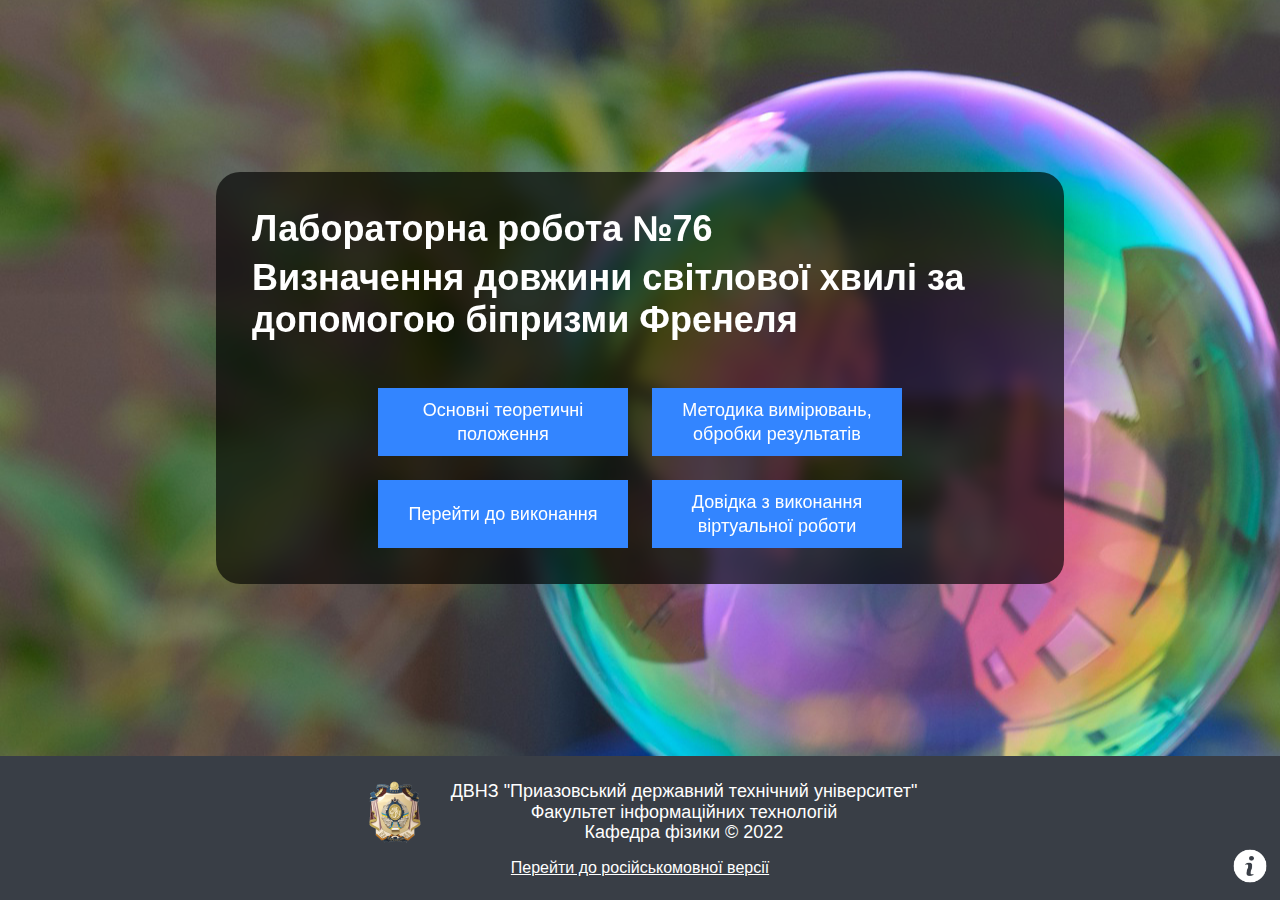
<file: index.html>
<!DOCTYPE html>
<html lang="uk">
  <head>
    <meta charset="UTF-8" />
    <meta http-equiv="X-UA-Compatible" content="IE=edge" />
    <meta name="viewport" content="width=device-width, initial-scale=1.0" />
    <title>Лабораторна робота №76 | ДВНЗ ПДТУ</title>
    <link rel="stylesheet" href="./css/normalize.css" />
    <link rel="stylesheet" href="./css/index.css" />
    <link rel="icon" href="./img/pstu_logo.png" />
  </head>
  <body>
    <div id="author">
      <img src="./img/info.png" alt="Про автора" width="36px" />
    </div>
    <main>
      <div class="heading-container">
        <h1 class="first">Лабораторна робота №76</h1>
        <h1 class="second">
          Визначення довжини світлової хвилі за допомогою біпризми Френеля
        </h1>
        <div class="flex-column centered">
          <a
            class="button"
            download
            href="https://github.com/alverone/physics-lab/raw/main/documents/%D0%9B%D0%B0%D0%B176_%D1%82%D0%B5%D0%BE%D1%80%D1%96%D1%8F_%D1%83%D0%BA%D1%80.docx"
          >
            Основні теоретичні <br />
            положення
          </a>
          <a
            class="button"
            download
            href="https://github.com/alverone/physics-lab/raw/main/documents/%D0%9B%D0%B0%D0%B176_%D0%BF%D1%80%D0%B0%D0%BA%D1%82%D0%B8%D0%BA%D0%B0_%D1%83%D0%BA%D1%80.docx"
            >Методика вимірювань, <br />
            обробки результатів
          </a>

          <a class="button" href="./main.html"> Перейти до виконання </a>
          <a class="button" href="./instructions.html">
            Довідка з виконання <br />
            віртуальної роботи
          </a>
        </div>
      </div>
    </main>
    <div class="modal">
      <div class="modal-dim">
        <img
          src="./img/close-button.png"
          alt=""
          width="36"
          height="36"
          class="close-btn"
        />
      </div>
      <div class="modal-inner">
        <h2>Про автора</h2>
        <p>
          Віртуальну лабораторну роботу розробив студент групи КН-20(2) Шевченко
          Артем, науковий керівник проєкту – Цветкова Олена Валентинівна.
        </p>
      </div>
    </div>
    <footer>
      <div class="footer-container">
        <img src="./img/pstu_logo.png" alt="Герб ПДТУ" />
        <span>
          ДВНЗ "Приазовський державний технічний університет" <br />
          Факультет інформаційних технологій <br />
          Кафедра фізики © 2022
        </span>
      </div>
      <div class="flag-container">
        <a href="./ru/">Перейти до російськомовної версії </a>
      </div>
    </footer>
    <script src="./js/jquery.min.js"></script>
    <script src="./js/index.js"></script>
  </body>
</html>
</file>
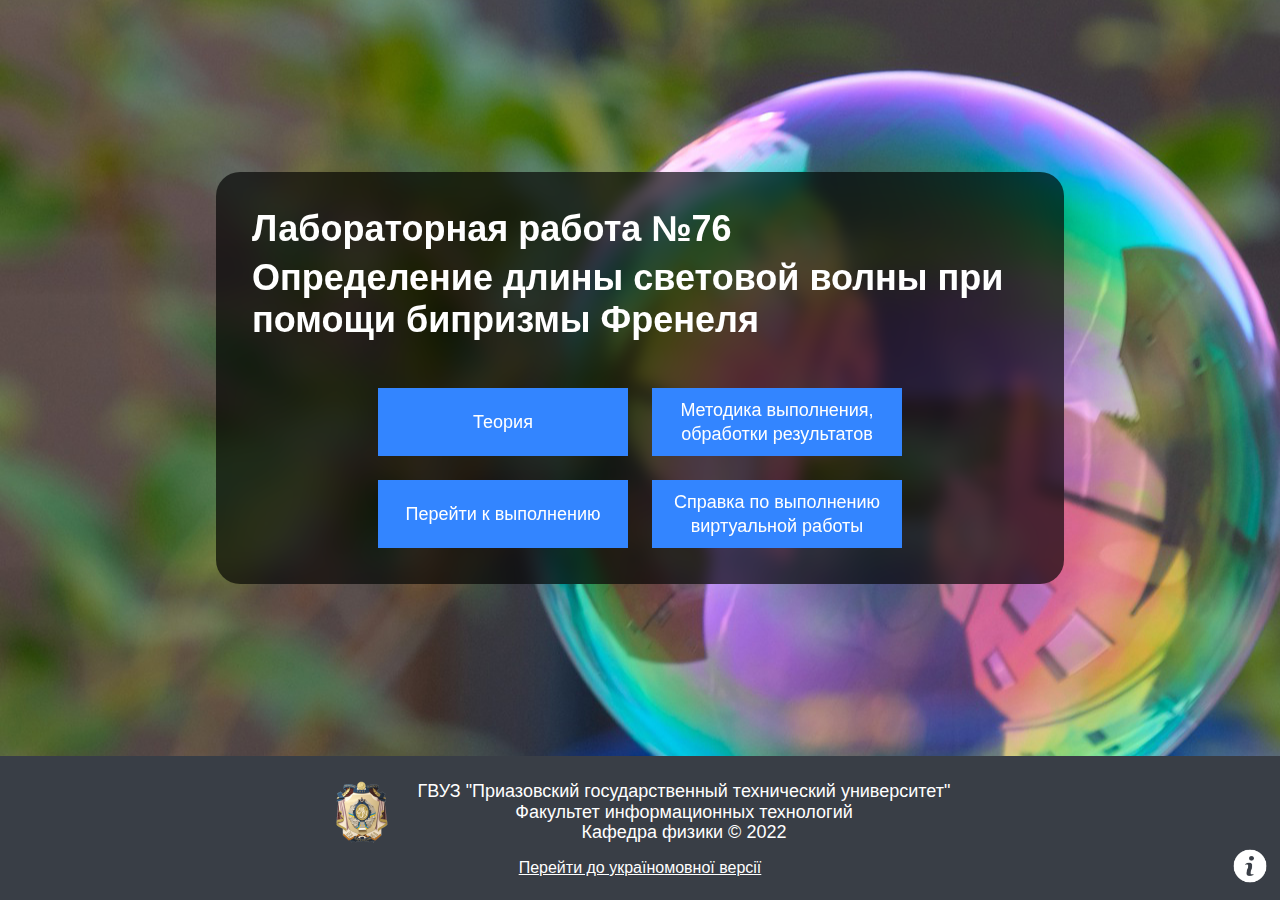
<file: ru/index.html>
<!DOCTYPE html>
<html lang="ru">
  <head>
    <meta charset="UTF-8" />
    <meta http-equiv="X-UA-Compatible" content="IE=edge" />
    <meta name="viewport" content="width=device-width, initial-scale=1.0" />
    <title>Лабораторная работа №76 | ГВУЗ ПГТУ</title>
    <link rel="stylesheet" href="../css/normalize.css" />
    <link rel="stylesheet" href="../css/index.css" />
    <link rel="icon" href="../img/pstu_logo.png" />
  </head>
  <body>
    <div id="author">
      <img src="../img/info.png" alt="Про автора" width="36px" />
    </div>
    <main>
      <div class="heading-container">
        <h1 class="first">Лабораторная работа №76</h1>
        <h1 class="second">
          Определение длины световой волны при помощи бипризмы Френеля
        </h1>
        <div class="flex-column centered">
          <a
            class="button"
            download
            href="https://github.com/alverone/physics-lab/raw/main/documents/%D0%9B%D0%B0%D0%B176_%D1%82%D0%B5%D0%BE%D1%80%D1%96%D1%8F_%D1%80%D0%BE%D1%81.docx"
          >
            Теория
          </a>
          <a
            class="button"
            download
            href="https://github.com/alverone/physics-lab/raw/8efaba498d9bb31f7712b0fb4e8029039117463d/documents/%D0%9B%D0%B0%D0%B176_%D0%BF%D1%80%D0%B0%D0%BA%D1%82%D0%B8%D0%BA%D0%B0_%D1%80%D0%BE%D1%81.docx"
          >
            Методика выполнения, <br />
            обработки результатов
          </a>
          <a class="button" href="../ru/main.html">Перейти к выполнению</a>
          <a class="button" href="../ru/instructions.html">
            Справка по выполнению <br />
            виртуальной работы
          </a>
        </div>
      </div>
    </main>
    <div class="modal">
      <div class="modal-dim">
        <img
          src="../img/close-button.png"
          alt=""
          width="36"
          height="36"
          class="close-btn"
        />
      </div>
      <div class="modal-inner">
        <h2>Про автора</h2>
        <p>
          Виртуальную лабораторную работу разработал студент группы КН-20(2)
          Шевченко Артём, научный руководитель проекта - Цветкова Елена
          Валентиновна.
        </p>
      </div>
    </div>
    <footer>
      <div class="footer-container">
        <img src="../img/pstu_logo.png" alt="Герб ПГТУ" />
        <span>
          ГВУЗ "Приазовский государственный технический университет" <br />
          Факультет информационных технологий <br />
          Кафедра физики © 2022
        </span>
      </div>
      <div class="flag-container">
        <a href="../">Перейти до україномовної версії </a>
      </div>
    </footer>
    <script src="../js/jquery.min.js"></script>
    <script src="../js/index.js"></script>
  </body>
</html>
</file>
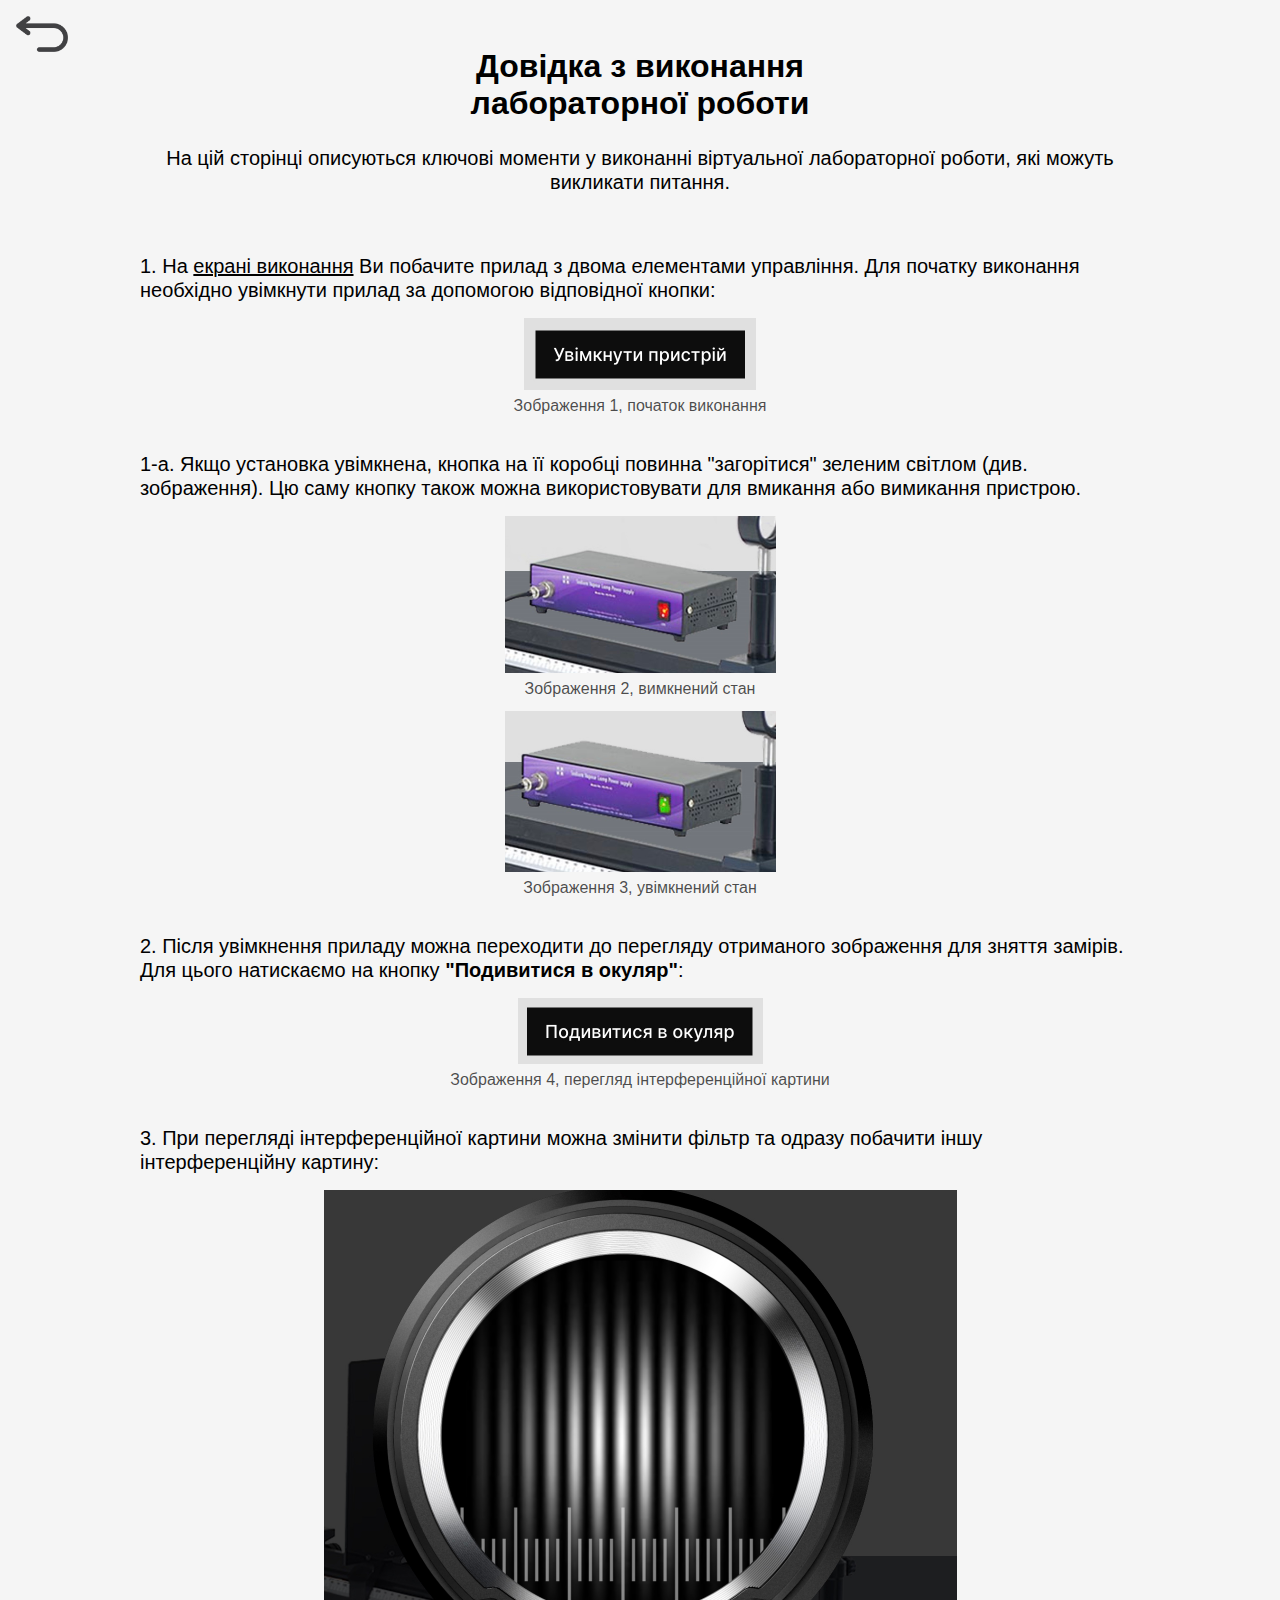
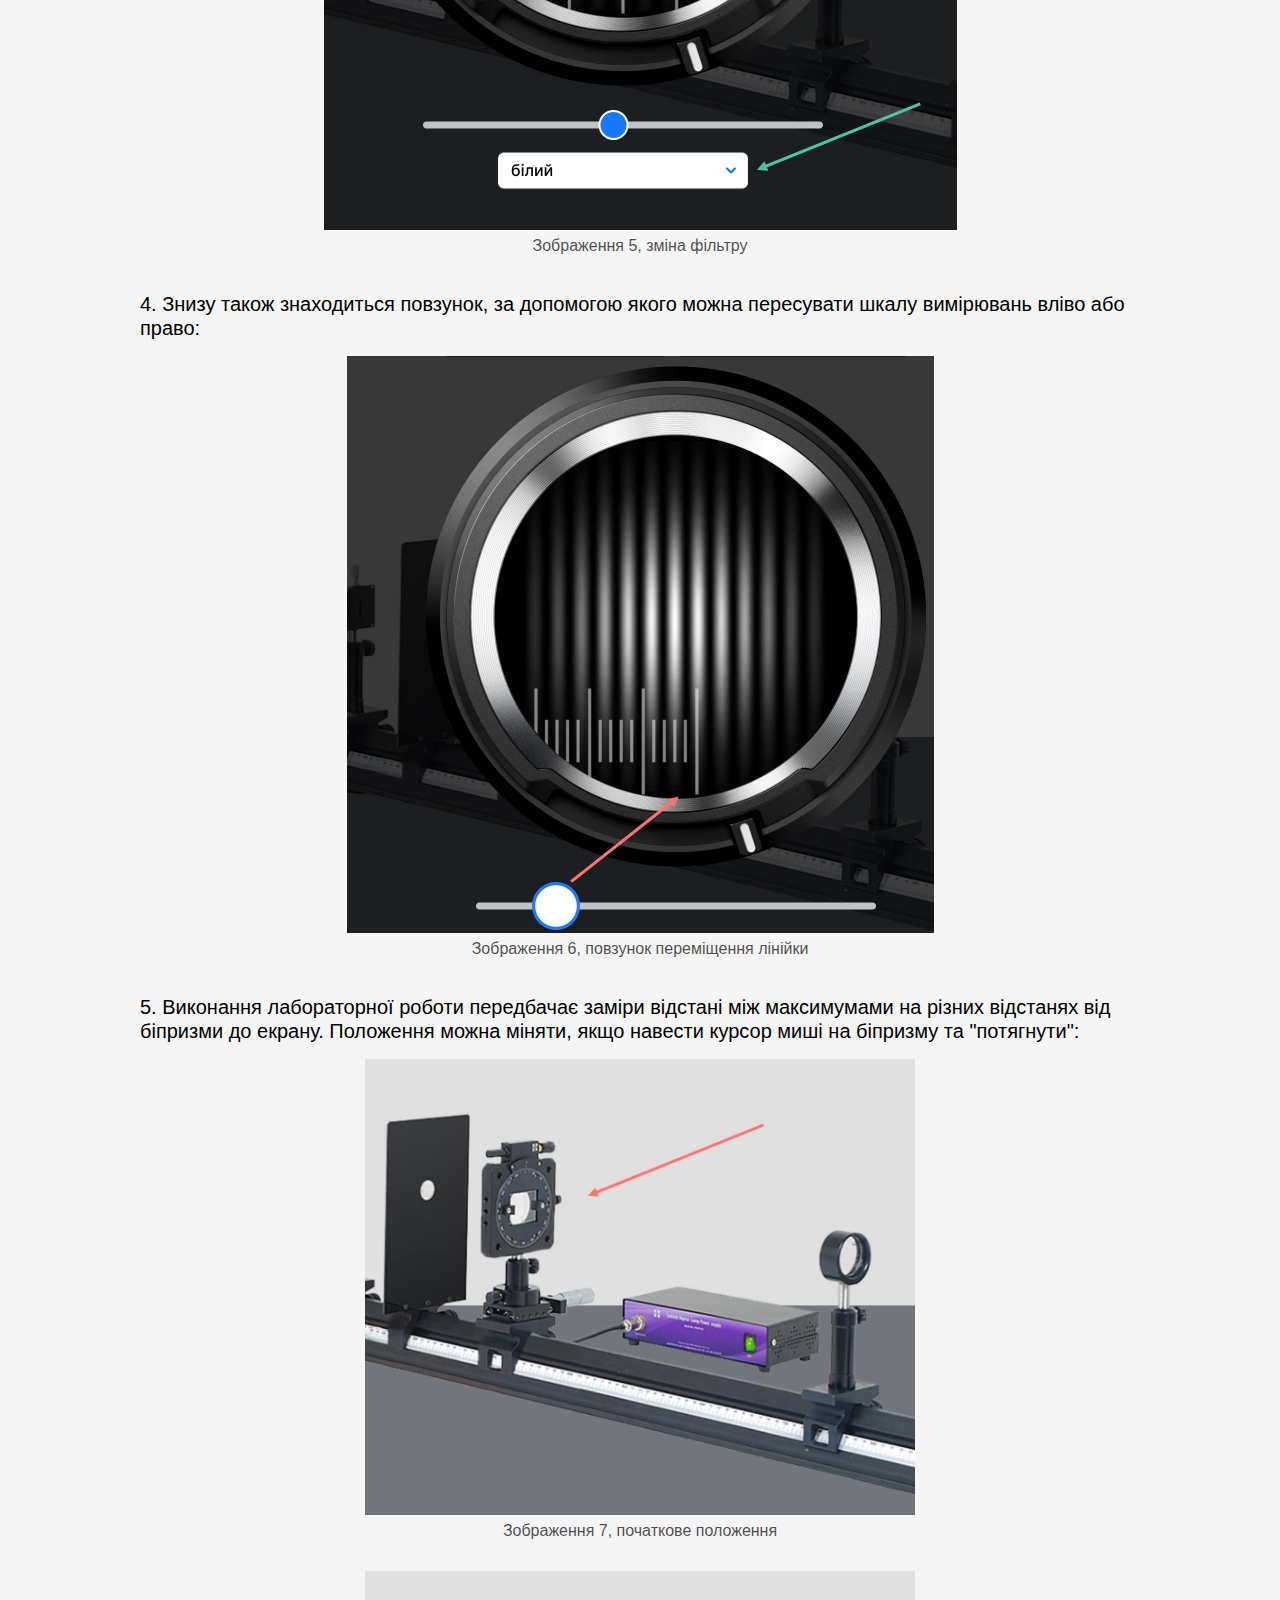
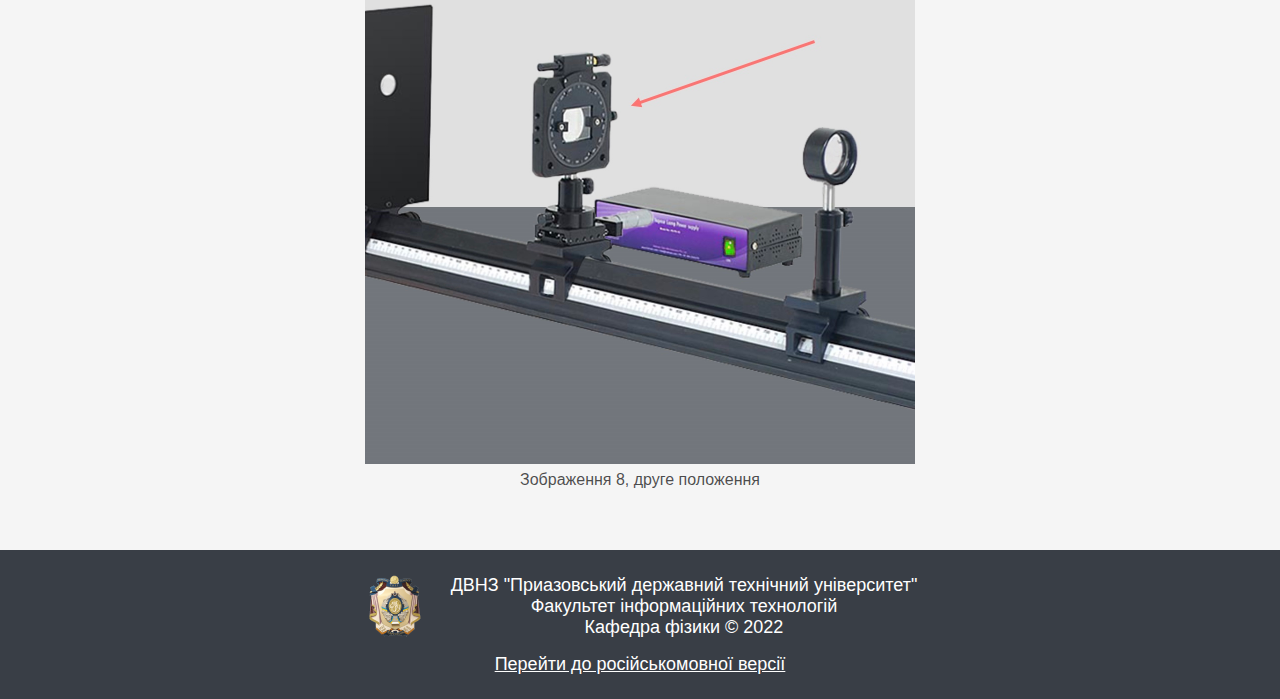
<file: instructions.html>
<!DOCTYPE html>
<html lang="uk">
  <head>
    <meta charset="UTF-8" />
    <meta http-equiv="X-UA-Compatible" content="IE=edge" />
    <meta name="viewport" content="width=device-width, initial-scale=1.0" />
    <title>Довідка з виконання | ДВНЗ ПДТУ</title>
    <link rel="stylesheet" href="./css/instructions.css" />
    <link rel="icon" href="./img/pstu_logo.png" />
  </head>
  <body>
    <a class="back" href="./">
      <img src="./img/back-button.png" alt="Повернутися назад" height="36" />
    </a>
    <main>
      <h1>
        Довідка з виконання <br />
        лабораторної роботи
      </h1>
      <p class="centered">
        На цій сторінці описуються ключові моменти у виконанні віртуальної
        лабораторної роботи, які можуть викликати питання.
      </p>

      <div class="block">
        <p>
          1. На
          <a href="./main.html" class="dark">екрані виконання</a> Ви побачите
          прилад з двома елементами управління. Для початку виконання необхідно
          увімкнути прилад за допомогою відповідної кнопки:
        </p>
        <img src="./img/screenshots/1.jpg" width="232" alt="" />
        <span class="subtext">Зображення 1, початок виконання</span>
      </div>

      <div class="block">
        <p>
          1-a. Якщо установка увімкнена, кнопка на її коробці повинна
          "загорітися" зеленим світлом (див. зображення). Цю саму кнопку також
          можна використовувати для вмикання або вимикання пристрою.
        </p>
        <img src="./img/screenshots/3.jpg" width="271" alt="" />
        <span class="subtext">Зображення 2, вимкнений стан</span>
        <img src="./img/screenshots/4.jpg" width="271" alt="" />
        <span class="subtext">Зображення 3, увімкнений стан</span>
      </div>

      <div class="block">
        <p>
          2. Після увімкнення приладу можна переходити до перегляду отриманого
          зображення для зняття замірів. Для цього натискаємо на кнопку
          <b>"Подивитися в окуляр"</b>:
        </p>
        <img src="./img/screenshots/2.jpg" width="245" alt="" />
        <span class="subtext"
          >Зображення 4, перегляд інтерференційної картини</span
        >
      </div>

      <div class="block">
        <p>
          3. При перегляді інтерференційної картини можна змінити фільтр та
          одразу побачити іншу інтерференційну картину:
        </p>
        <img src="./img/screenshots/5.jpg" width="633" alt="" />
        <span class="subtext">Зображення 5, зміна фільтру</span>
      </div>
      <div class="block">
        <p>
          4. Знизу також знаходиться повзунок, за допомогою якого можна
          пересувати шкалу вимірювань вліво або право:
        </p>
        <img src="/img/screenshots/6.jpg" width="587" alt="" />
        <span class="subtext">Зображення 6, повзунок переміщення лінійки</span>
      </div>
      <div class="block">
        <p>
          5. Виконання лабораторної роботи передбачає заміри відстані між
          максимумами на різних відстанях від біпризми до екрану. Положення
          можна міняти, якщо навести курсор миші на біпризму та "потягнути":
        </p>
        <img src="./img/screenshots/7.jpg" width="550" alt="" />
        <span class="subtext">Зображення 7, початкове положення</span>
        <br />
        <img src="./img/screenshots/8.jpg" width="550" alt="" />
        <span class="subtext">Зображення 8, друге положення</span>
      </div>
    </main>
    <footer>
      <div class="footer-container">
        <img src="./img/pstu_logo.png" alt="Герб ПДТУ" />
        <span>
          ДВНЗ "Приазовський державний технічний університет" <br />
          Факультет інформаційних технологій <br />
          Кафедра фізики © 2022
        </span>
      </div>
      <div class="flag-container">
        <a href="./ru/instructions.html">Перейти до російськомовної версії </a>
      </div>
    </footer>
  </body>
</html>
</file>
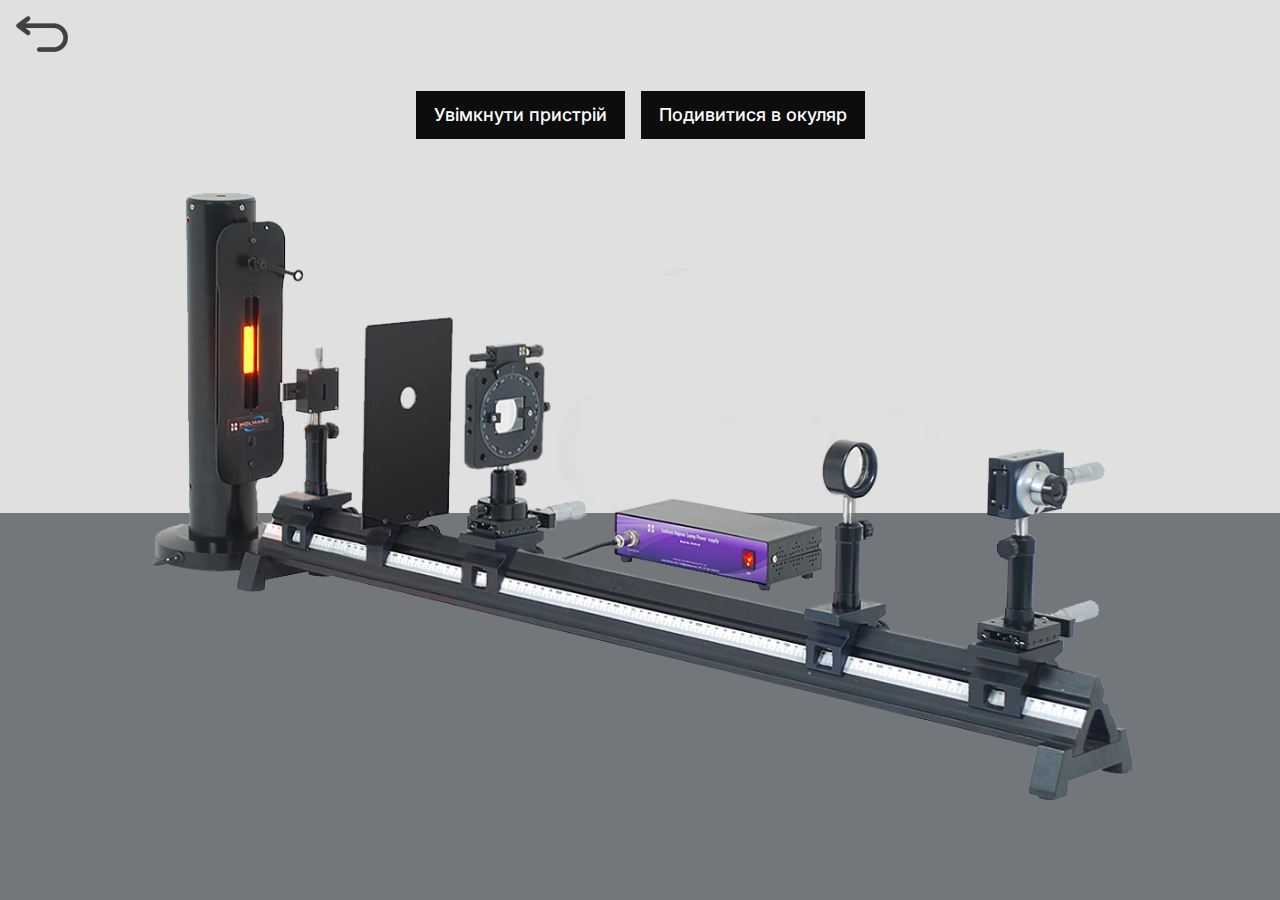
<file: main.html>
<!DOCTYPE html>
<html lang="uk">
  <head>
    <meta charset="UTF-8" />
    <meta name="viewport" content="width=device-width, initial-scale=1.0" />
    <title>Виконання | ДВНЗ ПДТУ</title>
    <link rel="stylesheet" href="./css/normalize.css" />
    <link rel="stylesheet" href="./css/main.css" />
    <link rel="icon" href="./img/pstu_logo.png" />
  </head>
  <body>
    <main>
      <a class="back" href="./">
        <img src="./img/back-button.png" alt="" height="36" />
      </a>

      <div class="flex-row">
        <button class="button slider">Увімкнути пристрій</button>
        <button class="button button-ocular">Подивитися в окуляр</button>
      </div>
      <div class="slider-container">
        <img src="./img/slider-modif-transp.png" alt="" class="slider-img" />
        <input type="range" class="range" step="1" min="1" max="4" value="1" />
        <button class="slider-btn" type="button"></button>
        <button class="ocular-btn" type="button"></button>
      </div>
    </main>

    <div class="modal">
      <div class="ocular-container">
        <img
          src="./img/ocular.png"
          alt="Oculus"
          class="ocular"
          draggable="false"
        />
        <img src="./img/interference-2.jpg" alt="" class="filter-img" />
        <img src="./img/scale-3.png" alt="" class="scale" />
      </div>
      <input
        type="range"
        name="scale"
        class="scaleRange"
        min="-90"
        max="+90"
        step="0.5"
        value="0"
      />
      <div class="filter-container">
        <label class="select" for="slct">
          <select required="required" name="filter" class="filter">
            <option value="white" selected>білий</option>
            <option value="blue">синій</option>
            <option value="green">зелений</option>
            <option value="red">червоний</option>
          </select>
          <svg>
            <use xlink:href="#select-arrow-down"></use>
          </svg>
        </label>
        <svg class="sprites">
          <symbol id="select-arrow-down" viewbox="0 0 10 6">
            <polyline points="1 1 5 5 9 1"></polyline>
          </symbol>
        </svg>
      </div>
      <img src="./img/close-button.png" alt="" class="close-btn" />
    </div>
    <script src="./js/jquery.min.js"></script>
    <script src="./js/script.js"></script>
  </body>
</html>
</file>
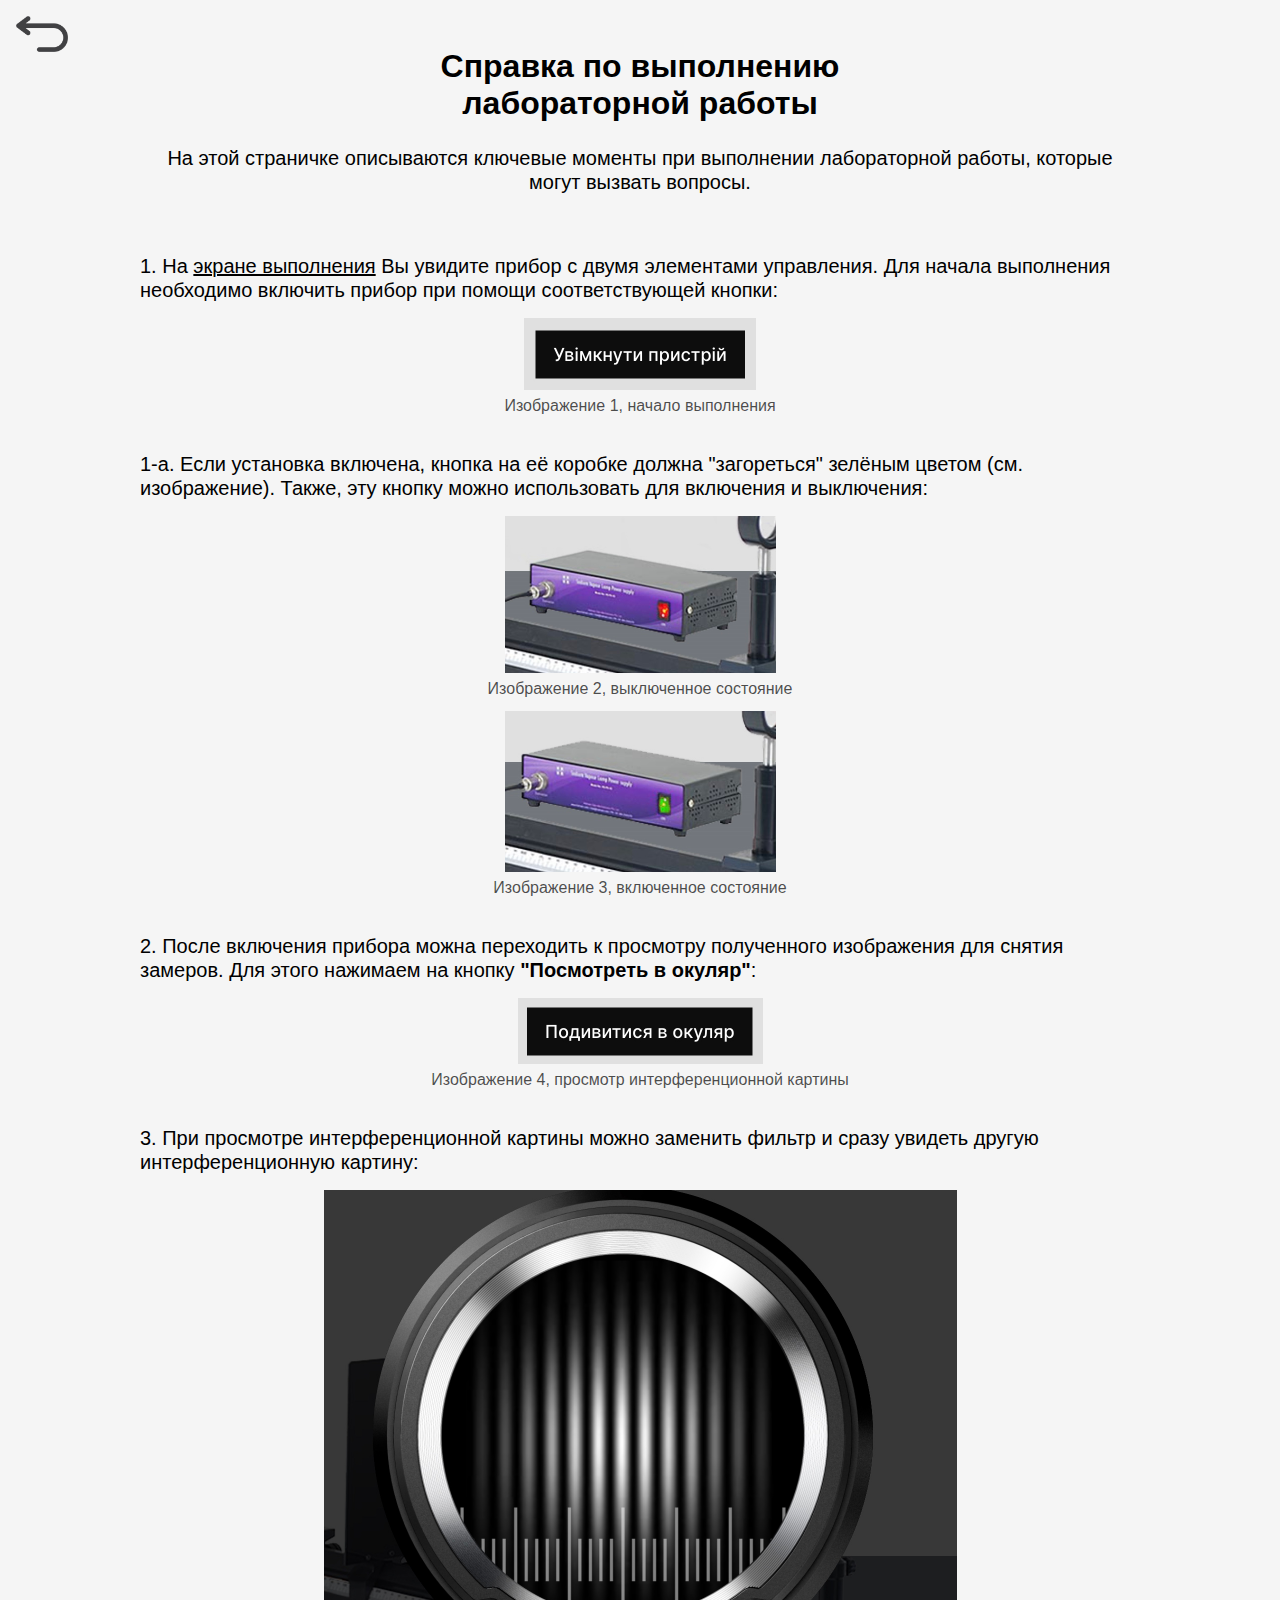
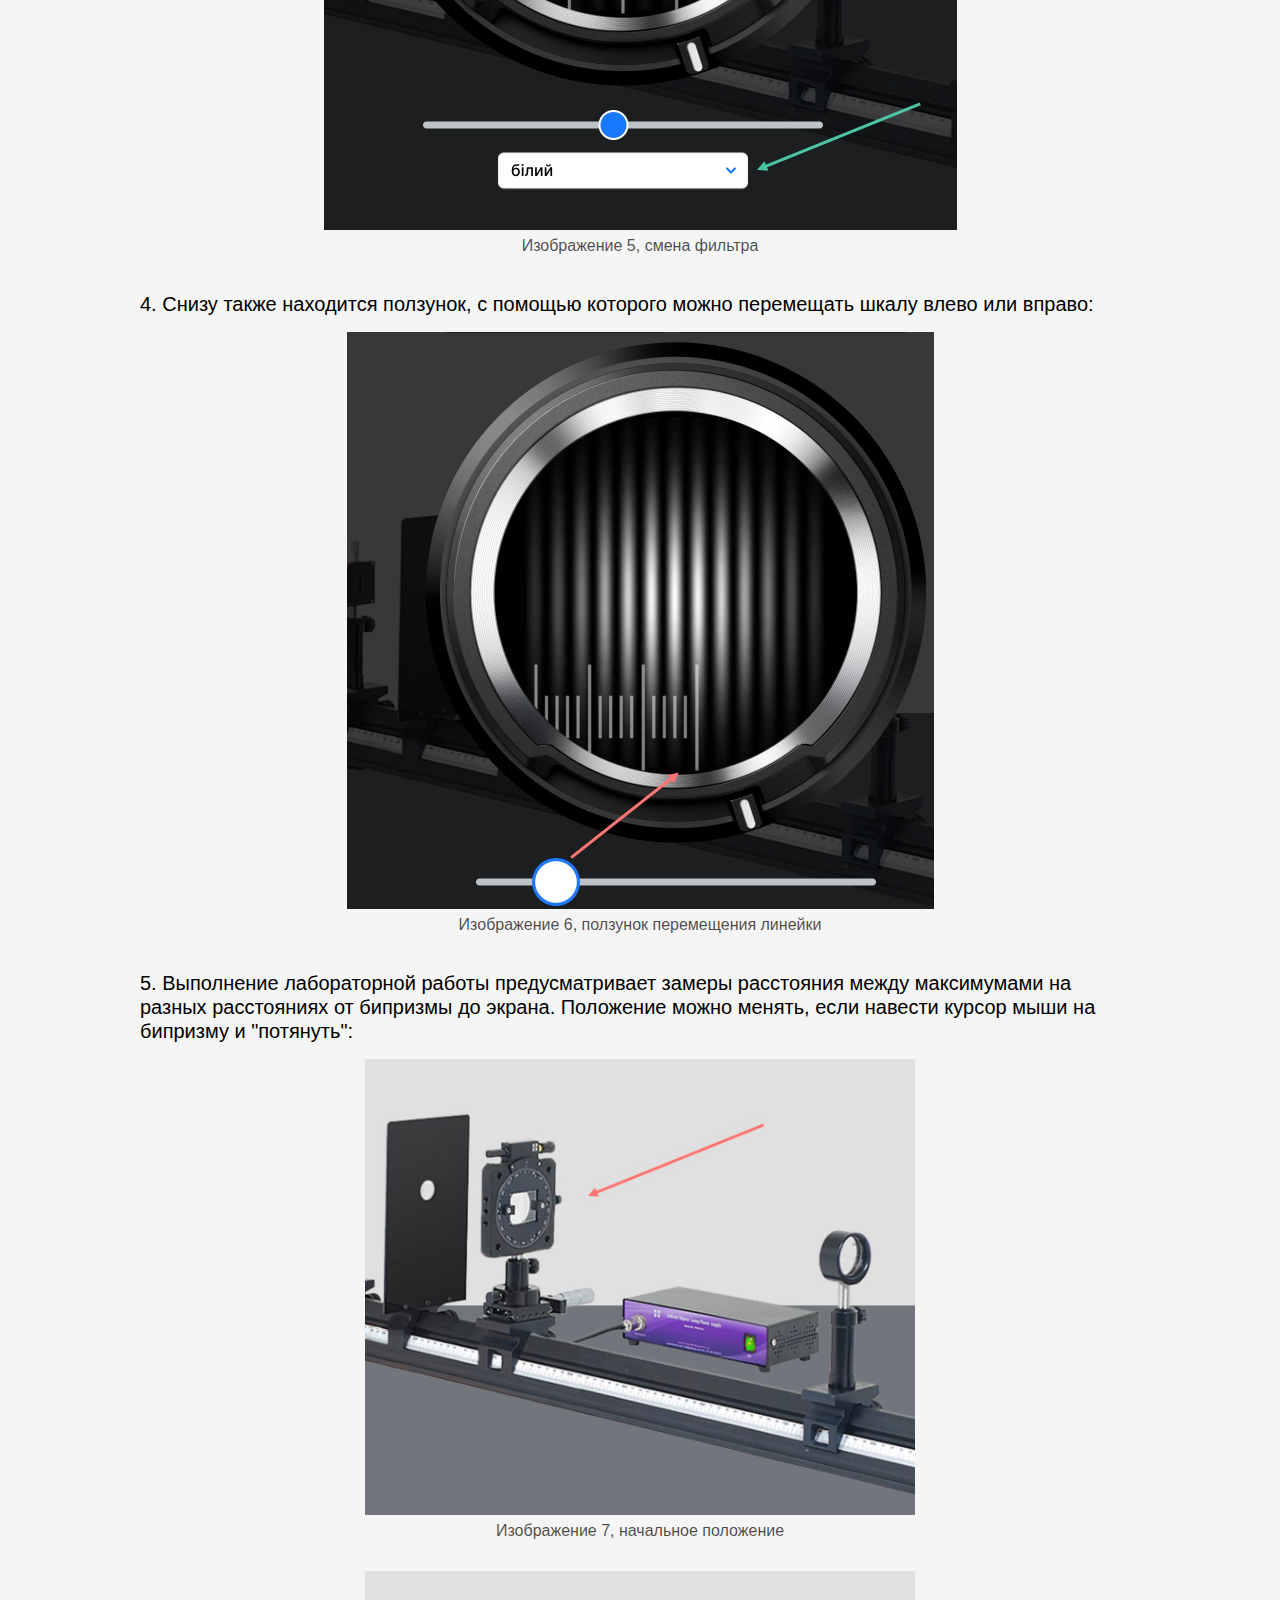
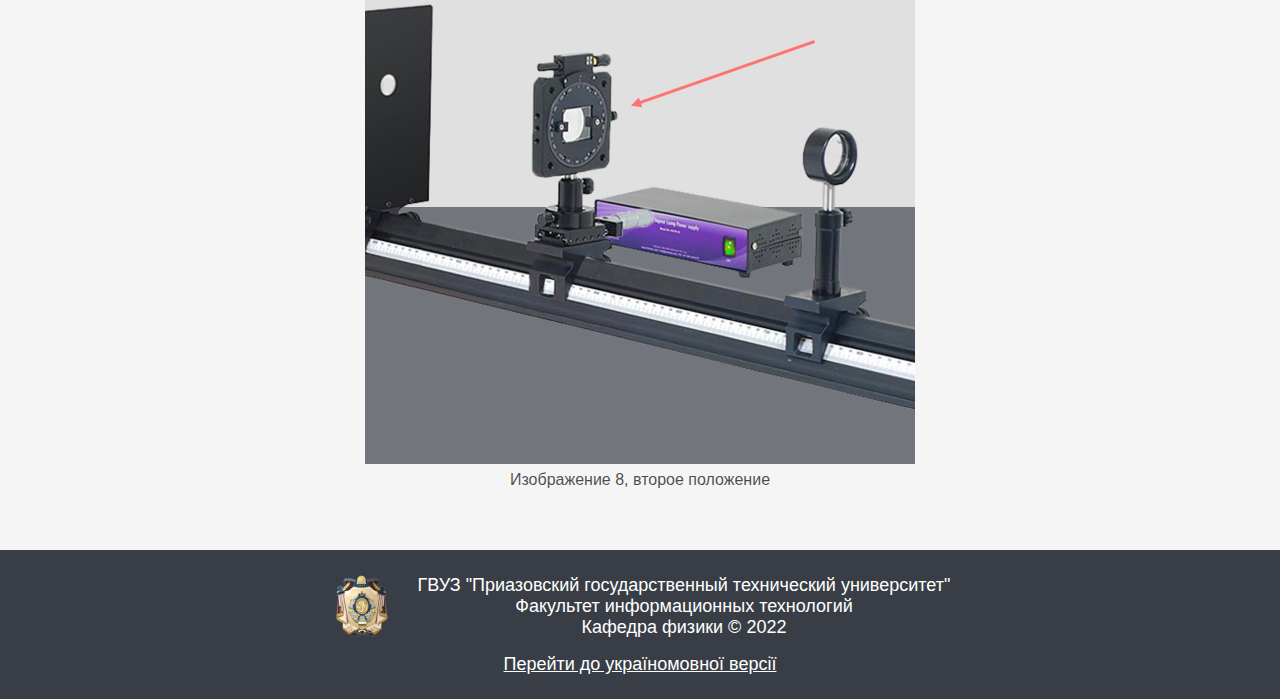
<file: ru/instructions.html>
<!DOCTYPE html>
<html lang="ru">
  <head>
    <meta charset="UTF-8" />
    <meta http-equiv="X-UA-Compatible" content="IE=edge" />
    <meta name="viewport" content="width=device-width, initial-scale=1.0" />
    <title>Справка по выполнению | ГВУЗ ПГТУ</title>
    <link rel="stylesheet" href="../css/instructions.css" />
    <link rel="icon" href="../img/pstu_logo.png" />
  </head>
  <body>
    <a class="back" href="../">
      <img src="../img/back-button.png" alt="Повернутися назад" height="36" />
    </a>
    <main>
      <h1>
        Справка по выполнению <br />
        лабораторной работы
      </h1>
      <p class="centered">
        На этой страничке описываются ключевые моменты при выполнении
        лабораторной работы, которые могут вызвать вопросы.
      </p>

      <div class="block">
        <p>
          1. На
          <a href="../main.html" class="dark">экране выполнения</a> Вы увидите
          прибор с двумя элементами управления. Для начала выполнения необходимо
          включить прибор при помощи соответствующей кнопки:
        </p>
        <img src="../img/screenshots/1.jpg" width="232" alt="" />
        <span class="subtext">Изображение 1, начало выполнения</span>
      </div>
      <div class="block">
        <p>
          1-a. Если установка включена, кнопка на её коробке должна "загореться"
          зелёным цветом (см. изображение). Также, эту кнопку можно использовать
          для включения и выключения:
        </p>
        <img src="../img/screenshots/3.jpg" width="271" alt="" />
        <span class="subtext">Изображение 2, выключенное состояние</span>
        <img src="../img/screenshots/4.jpg" width="271" alt="" />
        <span class="subtext">Изображение 3, включенное состояние</span>
      </div>
      <div class="block">
        <p>
          2. После включения прибора можна переходить к просмотру полученного
          изображения для снятия замеров. Для этого нажимаем на кнопку
          <b>"Посмотреть в окуляр"</b>:
        </p>
        <img src="../img/screenshots/2.jpg" width="245" alt="" />
        <span class="subtext">
          Изображение 4, просмотр интерференционной картины
        </span>
      </div>

      <div class="block">
        <p>
          3. При просмотре интерференционной картины можно заменить фильтр и
          сразу увидеть другую интерференционную картину:
        </p>
        <img src="../img/screenshots/5.jpg" width="633" alt="" />
        <span class="subtext">Изображение 5, смена фильтра</span>
      </div>
      <div class="block">
        <p>
          4. Снизу также находится ползунок, с помощью которого можно перемещать
          шкалу влево или вправо:
        </p>
        <img src="/img/screenshots/6.jpg" width="587" alt="" />
        <span class="subtext">Изображение 6, ползунок перемещения линейки</span>
      </div>
      <div class="block">
        <p>
          5. Выполнение лабораторной работы предусматривает замеры расстояния
          между максимумами на разных расстояниях от бипризмы до экрана.
          Положение можно менять, если навести курсор мыши на бипризму и
          "потянуть":
        </p>
        <img src="../img/screenshots/7.jpg" width="550" alt="" />
        <span class="subtext">Изображение 7, начальное положение</span>
        <br />
        <img src="../img/screenshots/8.jpg" width="550" alt="" />
        <span class="subtext">Изображение 8, второе положение</span>
      </div>
    </main>
    <footer>
      <div class="footer-container">
        <img src="../img/pstu_logo.png" alt="Герб ПДТУ" />
        <span>
          ГВУЗ "Приазовский государственный технический университет" <br />
          Факультет информационных технологий <br />
          Кафедра физики © 2022
        </span>
      </div>
      <div class="flag-container">
        <a href="../instructions.html">Перейти до україномовної версії</a>
      </div>
    </footer>
  </body>
</html>
</file>
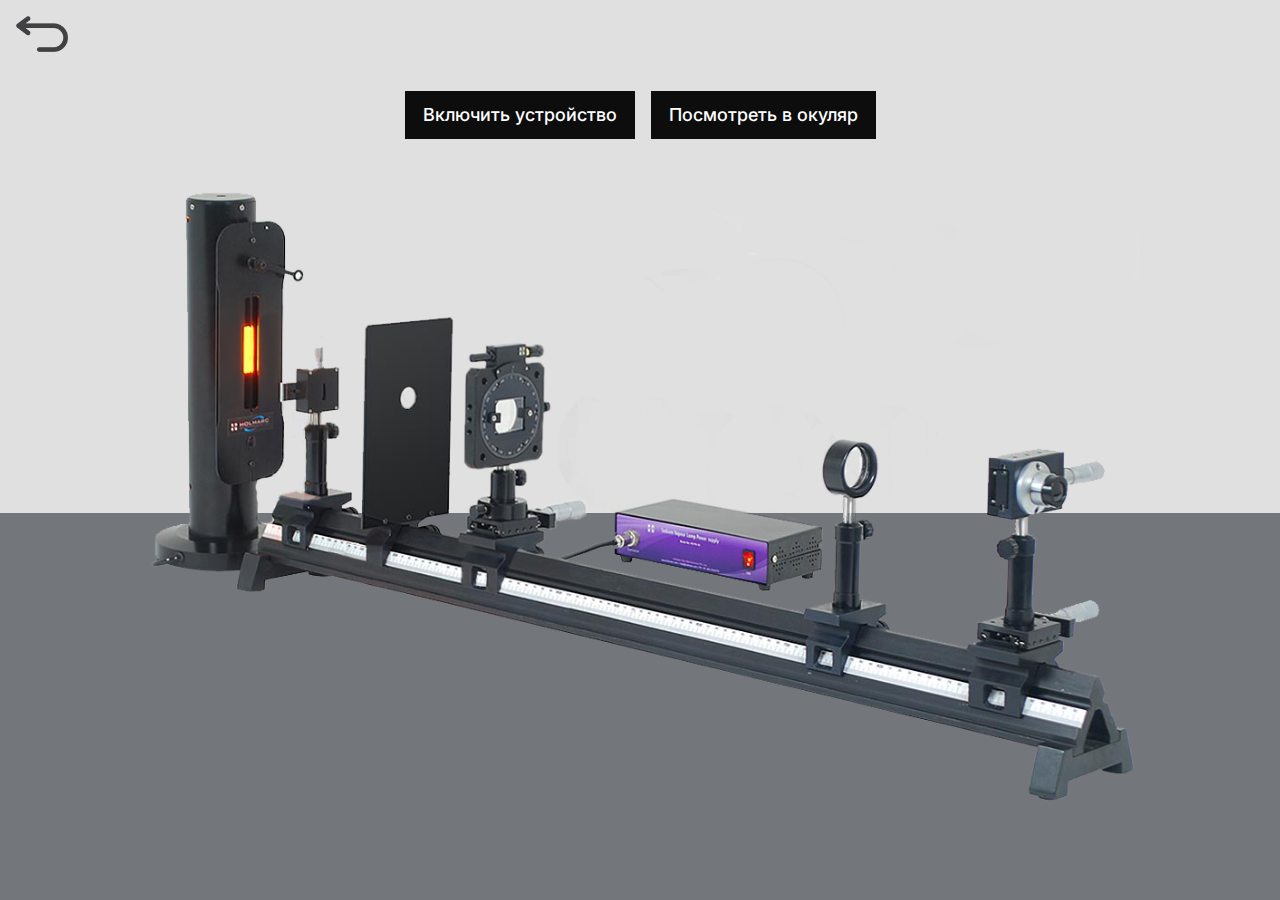
<file: ru/main.html>
<!DOCTYPE html>
<html lang="ru">
  <head>
    <meta charset="UTF-8" />
    <meta name="viewport" content="width=device-width, initial-scale=1.0" />
    <title>Выполнение | ГВУЗ ПГТУ</title>
    <link rel="stylesheet" href="../css/normalize.css" />
    <link rel="stylesheet" href="../css/main.css" />
    <link rel="icon" href="../img/pstu_logo.png" />
  </head>
  <body>
    <main>
      <a class="back" href="../">
        <img src="../img/back-button.png" alt="Вернуться назад" height="36" />
      </a>

      <div class="flex-row">
        <button class="button slider">Включить устройство</button>
        <button class="button button-ocular">Посмотреть в окуляр</button>
      </div>
      <div class="slider-container">
        <img src="../img/slider-modif-transp.png" alt="" class="slider-img" />
        <input type="range" class="range" step="1" min="1" max="4" value="1" />
        <button class="slider-btn" type="button"></button>
        <button class="ocular-btn" type="button"></button>
      </div>
    </main>

    <div class="modal">
      <div class="ocular-container">
        <img
          src="../img/ocular.png"
          alt="Oculus"
          class="ocular"
          draggable="false"
        />
        <img src="../img/interference-2.jpg" alt="" class="filter-img" />
        <img src="../img/scale-3.png" alt="" class="scale" />
      </div>
      <input
        type="range"
        name="scale"
        class="scaleRange"
        min="-90"
        max="+90"
        step="0.5"
        value="0"
      />
      <div class="filter-container">
        <label class="select" for="slct">
          <select required="required" name="filter" class="filter">
            <option value="white" selected>белый</option>
            <option value="blue">синий</option>
            <option value="green">зелёный</option>
            <option value="red">красный</option>
          </select>
          <svg>
            <use xlink:href="#select-arrow-down"></use>
          </svg>
        </label>
        <svg class="sprites">
          <symbol id="select-arrow-down" viewbox="0 0 10 6">
            <polyline points="1 1 5 5 9 1"></polyline>
          </symbol>
        </svg>
      </div>
      <img src="../img/close-button.png" alt="" class="close-btn" />
    </div>
    <script src="../js/jquery.min.js"></script>
    <script src="../js/script_ru.js"></script>
  </body>
</html>
</file>
<file: css/index.css>
* {
  box-sizing: border-box;
  margin: 0;
  outline: 0;
  font-family: Inter, Helvetica, "Times New Roman", Times, sans-serif;
}
*:focus {
  outline: 0;
}
body {
  background-color: #f5f5f5;
  display: flex;
  flex-direction: column;
  max-height: 100vh;
  background-image: url("../img/main.jpg");
  background-repeat: no-repeat;
  background-attachment: fixed;
  background-position: center;
}
body,
html {
  width: 100vw;
  max-width: 100vw;
  min-height: 100vh;
}

.button {
  align-items: center;
  background-color: #3385ff;
  border: 2px solid #3385ff;
  box-sizing: border-box;
  color: #fff;
  cursor: pointer;
  display: inline-flex;
  fill: #3385ff;
  font-size: 18px;
  font-weight: 500;
  min-height: 48px;
  justify-content: center;
  letter-spacing: 1%;
  line-height: 24px;
  min-width: 250px;
  outline: 0;
  padding: 8px 16px;
  text-align: center;
  text-decoration: none;
  transition: all 0.3s;
  user-select: none;
  -webkit-user-select: none;
  touch-action: manipulation;
}

.button:focus {
  border-color: white;
}

.button:hover {
  background-color: #0c6cfd;
  border-color: #0c6cfd;
  fill: #06f;
}

.button:active {
  background-color: #0c6cfd;
  border-color: #0c6cfd;
  fill: #06f;
}

.flex-column {
  width: 100%;
  display: flex;
  flex-direction: row;
  flex-wrap: wrap;
  margin: 0 auto;
  justify-content: center;
  gap: 24px;
}

.heading-container {
  max-width: 848px;
  display: flex;
  flex-direction: column;
  align-items: left;
  backdrop-filter: blur(8px);
  background-color: rgba(0, 0, 0, 0.65);
  padding: 36px;
  border-radius: 24px;
  color: white;
}
main {
  display: flex;
  flex-direction: row;
  align-items: center;
  height: 100%;
  padding: 24px;
  max-width: 1448px;
  margin: auto;
}
img {
  width: auto;
  height: 100%;
  max-width: 100%;
  max-height: 100%;
  object-fit: contain;
}
h1 {
  font-size: 36px;
  width: 100%;
  text-align: left;
}
h1.second {
  margin-top: 8px;
  margin-bottom: 48px;
}
h1.first {
  margin: 0;
}
.image-container {
  display: inline-block;
  height: auto;
  max-width: 576px;
  max-height: 576px;
  height: 100%;
  overflow: hidden;
}
.image-container img {
  border-radius: 12px;
}
footer {
  text-align: center;
  padding: 24px 0;
  background-color: #393e46;
  color: #ffffff;
  font-size: 18px;
  width: 100%;
  /*height: 128px;*/
}
.flag-container {
  margin-top: 16px;
  font-size: 16px;
  line-height: 16px;
}
a:visited,
a:active,
a {
  color: white;
}

#author {
  cursor: help;
  width: 36px;
  position: absolute;
  bottom: 12px;
  right: 12px;
  transition: 175ms ease;
}
#author:hover {
  transform: scale(1.1);
}

.footer-container {
  display: flex;
  flex-direction: row;
  align-items: center;
  justify-content: center;
}
.footer-container img {
  height: 64px;
  margin-right: 24px;
}
.modal {
  display: none;
  position: fixed;
  top: 0;
  bottom: 0;
  left: 0;
  right: 0;
  z-index: 1;
}
.modal-dim {
  width: 100vw;
  height: 100vh;
  position: absolute;
  top: 0;
  left: 0;
  right: 0;
  bottom: 0;
  background-color: rgba(0, 0, 0, 0.75);
  z-index: 10;
}
.modal.open {
  display: flex;
  flex-direction: row;
  justify-content: center;
  align-items: center;
}
.modal-inner {
  z-index: 100;
  display: inline-block;
  width: 100%;
  max-width: 560px;
  background-color: white;
  padding: 24px;
  border-radius: 2px 12px 12px 12px;
}
.modal h2 {
  font-size: 32px;
  line-height: 36px;
  margin-bottom: 16px;
}
.modal-inner p {
  margin: 0;
  font-size: 18px;
  line-height: 24px;
}
.close-btn {
  width: 36px;
  height: 36px;
  position: absolute;
  top: 36px;
  right: 36px;
  cursor: pointer;
  z-index: 1000;
  transition: 135ms ease;
}
.close-btn:hover {
  transform: scale(1.1);
}

@media (max-width: 550px) {
  #author {
    display: none;
  }
  .flex-column {
    gap: 16px;
  }
  .heading-container {
    padding: 24px;
  }
  main {
    padding: 16px;
  }
  h1 {
    font-size: 30px;
  }
  .flag-container {
    font-size: 14px;
  }
  footer {
    font-size: 14px;
  }
  .footer-container img {
    margin-right: 8px;
  }
  footer {
    padding: inherit 8px;
  }
}
</file>
<file: css/instructions.css>
* {
  box-sizing: border-box;
  margin: 0;
  outline: 0;
  font-family: Inter, Helvetica, "Times New Roman", Times, sans-serif;
}

*:focus {
  outline: 0;
}

body {
  background-color: #f5f5f5;
}

footer {
  text-align: center;
  padding: 24px 0;
  background-color: #393e46;
  color: #ffffff;
  font-size: 18px;
  width: 100%;
  /*height: 128px;*/
}

.flag-container {
  display: flex;
  flex-direction: row;
  gap: 16px;
  justify-content: center;
  padding: 16px 0 0;
}
.flag {
  height: 36px;
  border-radius: 3px;
  transition: 135ms ease;
  cursor: pointer;
}
.flag:hover {
  transform: scale(1.1);
}
.author {
  text-decoration: underline;
  cursor: help;
}
.footer-container {
  display: flex;
  flex-direction: row;
  align-items: center;
  justify-content: center;
}
.footer-container img {
  height: 64px;
  margin-right: 24px;
}
.back {
  position: fixed;
  top: 16px;
  left: 16px;
  cursor: pointer;
  transition: 135ms ease;
}
.back:hover,
.back:focus {
  transform: scale(1.1);
}

main {
  padding: 48px 24px;
  margin: 0 auto;
  width: 100%;
  max-width: 1048px;
  display: flex;
  flex-direction: column;
  justify-content: flex-start;
  align-items: center;
}

h1 {
  display: block;
  width: 100%;
  text-align: center;
  margin-bottom: 24px;
}

p {
  font-size: 20px;
  line-height: 24px;
  margin-bottom: 16px;
}
p.centered {
  text-align: center;
  width: 100%;
  margin-bottom: 36px;
}

.block {
  width: 100%;
  margin-top: 24px;
  display: flex;
  flex-direction: column;
  justify-content: center;
}

.subtext {
  font-size: 16px;
  line-height: 20px;
  color: rgba(0, 0, 0, 0.7);
  margin: 6px auto 12px;
  text-align: center;
}

.block img {
  display: inline-block;
  margin: 0 auto;
}

a:visited,
a:active,
a {
  color: white;
}

a.dark:visited,
a.dark:active,
a.dark {
  color: black;
}

img {
  max-width: 100vw;
}

@media (max-width: 550px) {
  .heading-container {
    padding: 24px;
  }
  .flag-container {
    font-size: 14px;
  }
  footer {
    font-size: 14px;
  }
  .footer-container img {
    margin-right: 8px;
  }
  footer {
    padding: inherit 8px;
  }
  p {
    font-size: 18px;
    line-height: 20px;
  }
  p.centerd {
    margin-bottom: 20px;
  }
  h1 {
    font-size: 28px;
  }
  img {
    width: 100%;
  }
  .back img {
    height: 24px;
    width: auto !important;
  }
}
</file>
<file: css/main.css>
@import url("https://fonts.googleapis.com/css2?family=Inter:wght@400;500;600;700&display=swap");

:root {
  --teal: #00adb5;
  --dark: #222831;
  --gray: #393e46;
  --light: #ffffff;
  --body: #eee;
  --fonts: Inter, Helvetica, "Times New Roman", Times, sans-serif;
}

* {
  -webkit-font-smoothing: antialiased;
  -moz-osx-font-smoothing: grayscale;
  outline: none;
}

*:focus {
  outline: none;
}

body {
  /*background-color: #e0e0e0;*/
  background: linear-gradient(180deg, #e0e0e0 57%, #73777b 50%);
  font-family: var(--fonts);
  display: flex;
  flex-direction: column;
  vertical-align: center;
  justify-content: center;
  height: 100%;
  min-height: 100vh;
}

html {
  min-height: 100vh;
  /*padding: 48px 0;*/
  /*max-height: 100vh;*/
}

div {
  position: relative;
  max-width: 100%;
  display: inline-block;
}

main {
  width: 100%;
  height: 100%;
  display: flex;
  flex-direction: column;
  justify-content: center;
  align-items: center;
  max-width: 100%;
  max-height: 100%;
}

.modal {
  z-index: 999999;
  display: none;
  flex-direction: column;
  justify-content: center;
  align-items: center;
  background-color: rgba(0, 0, 0, 0.75);
  position: absolute;
  top: 0;
  bottom: 0;
  left: 0;
  right: 0;
  user-select: none;
}

.close-btn {
  width: 36px;
  height: 36px;
  position: absolute;
  top: 36px;
  right: 36px;
  cursor: pointer;
}

.slider-img {
  position: relative;
  width: 100%;
  height: auto;
  max-width: 1000px;
  z-index: 20;
}

.ocular {
  width: 510px;
  display: block;
  position: relative;
  z-index: 100;
}

.ocular-container {
  width: 500px;
  height: 500px;
  max-width: 500px;
  position: relative;
  background-color: black;
  overflow: hidden;
  border-radius: 50%;
  display: inline-flex;
  flex-direction: column;
  justify-content: center;
  align-items: center;
}

.filter-img {
  opacity: 0;
  display: inline;
  width: 110%;
  height: 70%;
  position: absolute;
  z-index: 15;
  margin-right: 2.35%;
}
.slider-btn {
  position: absolute;
  padding: 0;
  width: 40px;
  height: 40px;
  z-index: 1000;
  background-color: transparent;
  -webkit-appearance: none;
  appearance: none;
  border: 0 solid transparent;
  cursor: pointer;
  top: 58.7%;
  right: 38.8%;
}

.scale {
  margin-top: 50%;
  position: absolute;
  width: 100%;
  height: 100%;
  max-height: 106px;
  z-index: 70;
  height: auto;
  max-width: 65%;
  opacity: 0.5;
}

.range {
  z-index: 35;
  position: absolute;
  top: 33%;
  left: 31%;
  width: 40%;
  height: 46%;
  transform: rotate(13.4deg);
  -webkit-appearance: none;
  background: transparent;
  display: flex;
  flex-direction: row;
}

.range::-webkit-slider-thumb {
  -webkit-appearance: none;
  background-image: url("../img/thumb.png");
  background-size: contain;
  background-position: center center;
  background-repeat: no-repeat;
  width: 32.4%;
  max-width: 160px;
  height: 279px;
  max-height: 100%;
  transform: rotate(-13.4deg);
  cursor: grab;
  background-color: transparent !important;
  -webkit-appearance: none;
  appearance: none;
  border: solid 0px transparent;
  box-shadow: none !important;
  filter: none !important;
}

.range::-moz-range-thumb {
  background-image: url("../img/thumb.png");
  background-size: contain;
  background-position: center center;
  background-repeat: no-repeat;
  width: 32.4%;
  max-width: 143px;
  height: 279px;
  max-height: 100%;
  transform: rotate(-13.4deg);
  cursor: grab;
  background-color: transparent !important;
  -webkit-appearance: none;
  appearance: none;
  border: solid 0px transparent;
  box-shadow: none !important;
  filter: none !important;
}

.range::-ms-thumb {
  background-image: url("../img/thumb.png");
  background-size: contain;
  background-position: center center;
  background-repeat: no-repeat;
  width: 32.4%;
  max-width: 143px;
  height: 279px;
  max-height: 100%;
  transform: rotate(-13.4deg);
  cursor: grab;
  background-color: transparent !important;
  -webkit-appearance: none;
  appearance: none;
  border: solid 0px transparent;
  box-shadow: none !important;
  filter: none !important;
}

.range::-webkit-slider-runnable-track {
  height: 100%;
  max-height: 100%;
}

.range::-moz-range-track {
  height: 100%;
  max-height: 100%;
}

.range::-ms-track {
  width: 100%;
  cursor: grab;
  background: transparent;
  border-color: transparent;
  color: transparent;
  height: 100%;
  max-height: 100%;
}

.button {
  align-items: center;
  background-color: #0d0d0d;
  border: 2px solid #0d0d0d;
  box-sizing: border-box;
  color: #fff;
  cursor: pointer;
  display: inline-flex;
  fill: #000;
  font-size: 18px;
  font-weight: 500;
  min-height: 48px;
  justify-content: center;
  letter-spacing: 1%;
  line-height: 24px;
  min-width: 140px;
  outline: 0;
  padding: 8px 16px;
  text-align: center;
  text-decoration: none;
  transition: all 0.3s;
  user-select: none;
  -webkit-user-select: none;
  touch-action: manipulation;
}

.button:focus {
  border-color: #3385ff;
}

.button:hover {
  background-color: #3385ff;
  border-color: #3385ff;
  fill: #06f;
}

.button:active {
  background-color: #3385ff;
  border-color: #3385ff;
  fill: #06f;
}
.flex-column {
  display: flex;
  flex-direction: column;
  justify-content: flex-start;
  align-items: flex-start;
  margin-left: 36px;
}

.flex-column > *:not(:last-child) {
  margin-bottom: 16px;
}

.flex-row {
  display: flex;
  flex-direction: row;
  justify-content: flex-start;
  align-items: center;
  gap: 16px;
}

.scaleRange {
  z-index: 1000;
  position: relative;
  display: block;
  -webkit-appearance: none;
  background-color: #bdc3c7;
  width: 400px;
  height: 7px;
  border-radius: 5px;
  margin: 36px 0 0;
  outline: 0;
}

.scaleRange::-webkit-slider-thumb {
  -webkit-appearance: none;
  background-color: #1a79ff;
  width: 30px;
  height: 30px;
  border-radius: 50%;
  border: 2px solid white;
  cursor: pointer;
  transition: 0.3s ease-in-out;
}

.scaleRange::-webkit-slider-thumb:hover {
  background-color: white;
  border: 2px solid #1a79ff;
}

.scaleRange::-webkit-slider-thumb:active {
  transform: scale(1.6);
}

.back {
  position: fixed;
  top: 16px;
  left: 16px;
  cursor: pointer;
  transition: 135ms ease;
}

.back:hover,
.back:focus {
  transform: scale(1.1);
}

.select {
  position: relative;
  display: inline-block;
  width: 250px;
}

.select svg {
  position: absolute;
  right: 12px;
  top: calc(50% - 3px);
  width: 10px;
  height: 6px;
  stroke-width: 2px;
  stroke: #9098a9;
  fill: none;
  stroke-linecap: round;
  stroke-linejoin: round;
  pointer-events: none;
}

.select select {
  -webkit-appearance: none;
  appearance: none;
  padding: 8px 48px 8px 12px;
  width: 100%;
  border: 1px solid #eee;
  border-radius: 6px;
  background: #fff;
  box-shadow: 0 1px 3px -2px #9098a9;
  cursor: pointer;
  font-family: inherit;
  font-size: 16px;
  font-weight: 500;
  transition: 150ms ease-in-out;
}

.select select:invalid {
  color: red;
}

.select select option {
  color: #223254;
  font-weight: 500;
}

.select select:focus {
  outline: none;
  border-color: #1a79ff;
  box-shadow: 0 0 0 2px rgba(0, 119, 255, 0.2);
}

.select select:hover + svg {
  stroke: #07f;
}

.sprites {
  position: absolute;
  width: 0;
  height: 0;
  pointer-events: none;
  user-select: none;
}

.filter-img {
  background-color: black;
  border: 0px transparent none;
}

.filter-img span {
  display: none !important;
  border-color: transparent;
}

.ocular-btn {
  position: absolute;
  padding: 0;
  width: 72px;
  height: 70px;
  z-index: 1000;
  background-color: transparent;
  -webkit-appearance: none;
  appearance: none;
  border: 0 solid transparent;
  cursor: pointer;
  top: 46.7%;
  right: 8%;
}

.filter-container {
  margin-top: 24px;
}

a:visited,
a:active,
a {
  color: white;
}

@media (max-width: 550px) {
  .flex-row {
    padding: 0 12px;
  }
  .ocular-container {
    width: 95vw;
    height: auto;
  }
  .ocular {
    width: 97vw;
  }
  .filter-img {
    width: 104.5vw;
  }
  .close-btn {
    top: 12px;
    right: 12px;
  }
  body {
    padding: 48px 0;
  }
}
</file>
